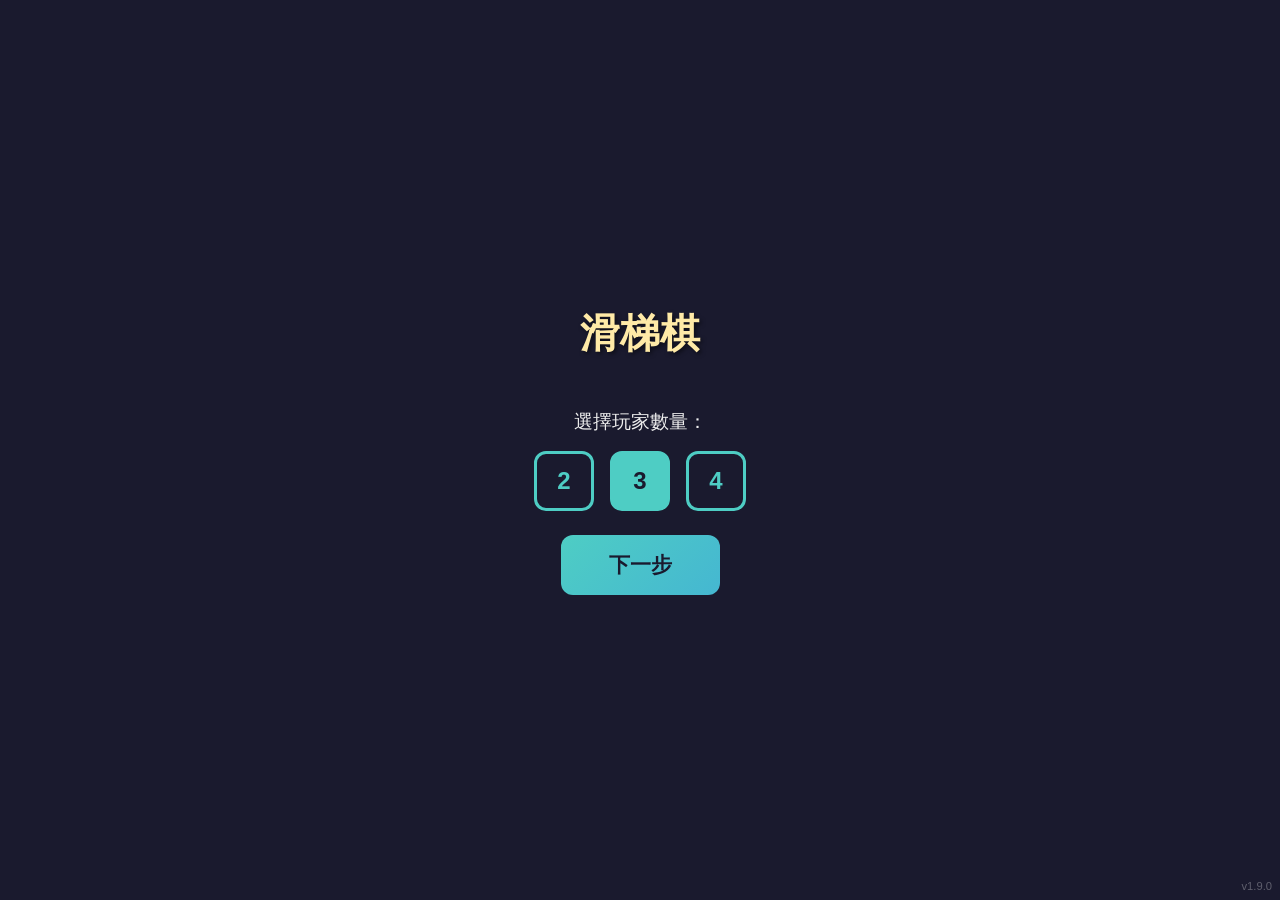
<file: index.html>
<!DOCTYPE html>
<html lang="zh-TW">
<head>
    <meta charset="UTF-8">
    <meta name="viewport" content="width=device-width, initial-scale=1.0, maximum-scale=1.0, user-scalable=no">
    <meta name="apple-mobile-web-app-capable" content="yes">
    <meta name="apple-mobile-web-app-status-bar-style" content="black-translucent">
    <meta http-equiv="Cache-Control" content="no-cache, no-store, must-revalidate">
    <meta http-equiv="Pragma" content="no-cache">
    <meta http-equiv="Expires" content="0">
    <title>滑梯棋</title>
    <link rel="stylesheet" href="css/style.css?v=1.9.0">
</head>
<body>
    <!-- Setup Screen -->
    <div id="setup-screen">
        <!-- Step 1: Player Count -->
        <div id="step1-player-count">
            <h1>滑梯棋</h1>
            <div class="step-content">
                <p class="step-label">選擇玩家數量：</p>
                <div id="player-count-buttons">
                    <button class="count-btn" data-count="2">2</button>
                    <button class="count-btn selected" data-count="3">3</button>
                    <button class="count-btn" data-count="4">4</button>
                </div>
            </div>
            <button id="next-step-btn">下一步</button>
        </div>

        <!-- Step 2: Player Settings -->
        <div id="step2-player-settings" class="hidden">
            <h1>滑梯棋</h1>
            <div id="player-cards"></div>
            <div class="step2-buttons">
                <button id="back-btn">返回</button>
                <button id="start-btn">開始遊戲</button>
            </div>
        </div>
    </div>

    <!-- Game Screen -->
    <div id="game-screen" class="hidden">
        <button id="pause-btn">⏸</button>
        <div id="game-layout">
            <div id="board-container">
                <canvas id="board-canvas"></canvas>
            </div>
            <div id="side-panel">
                <div id="info-panel">
                    <div id="current-turn"></div>
                    <div id="player-positions"></div>
                </div>
                <div id="spinner-container">
                    <canvas id="spinner-canvas"></canvas>
                    <div id="spin-hint">點擊轉盤</div>
                </div>
            </div>
        </div>
    </div>

    <!-- Pause Screen Overlay -->
    <div id="pause-screen" class="hidden">
        <div id="pause-content">
            <h2>遊戲暫停</h2>
            <div class="pause-buttons">
                <button id="resume-btn">繼續遊玩</button>
                <button id="pause-restart-btn">重新開始</button>
                <button id="end-game-btn">結束遊戲</button>
            </div>
        </div>
    </div>

    <!-- Win Screen Overlay -->
    <div id="win-screen" class="hidden">
        <div id="win-content">
            <h2 id="win-message"></h2>
            <div id="ranking-list"></div>
            <button id="restart-btn">再玩一次</button>
        </div>
    </div>

    <!-- Version -->
    <div id="version">v1.9.0</div>

    <!-- Release Notes Overlay -->
    <div id="release-notes-screen" class="hidden">
        <div id="release-notes-content">
            <h2>Release Notes</h2>
            <div id="release-notes-list"></div>
            <button id="release-notes-close">關閉</button>
        </div>
    </div>

    <script src="js/release-notes.js?v=1.9.0"></script>
    <script src="js/sound.js?v=1.9.0"></script>
    <script src="js/board.js?v=1.9.0"></script>
    <script src="js/player.js?v=1.9.0"></script>
    <script src="js/spinner.js?v=1.9.0"></script>
    <script src="js/ai.js?v=1.9.0"></script>
    <script src="js/main.js?v=1.9.0"></script>
</body>
</html>
</file>
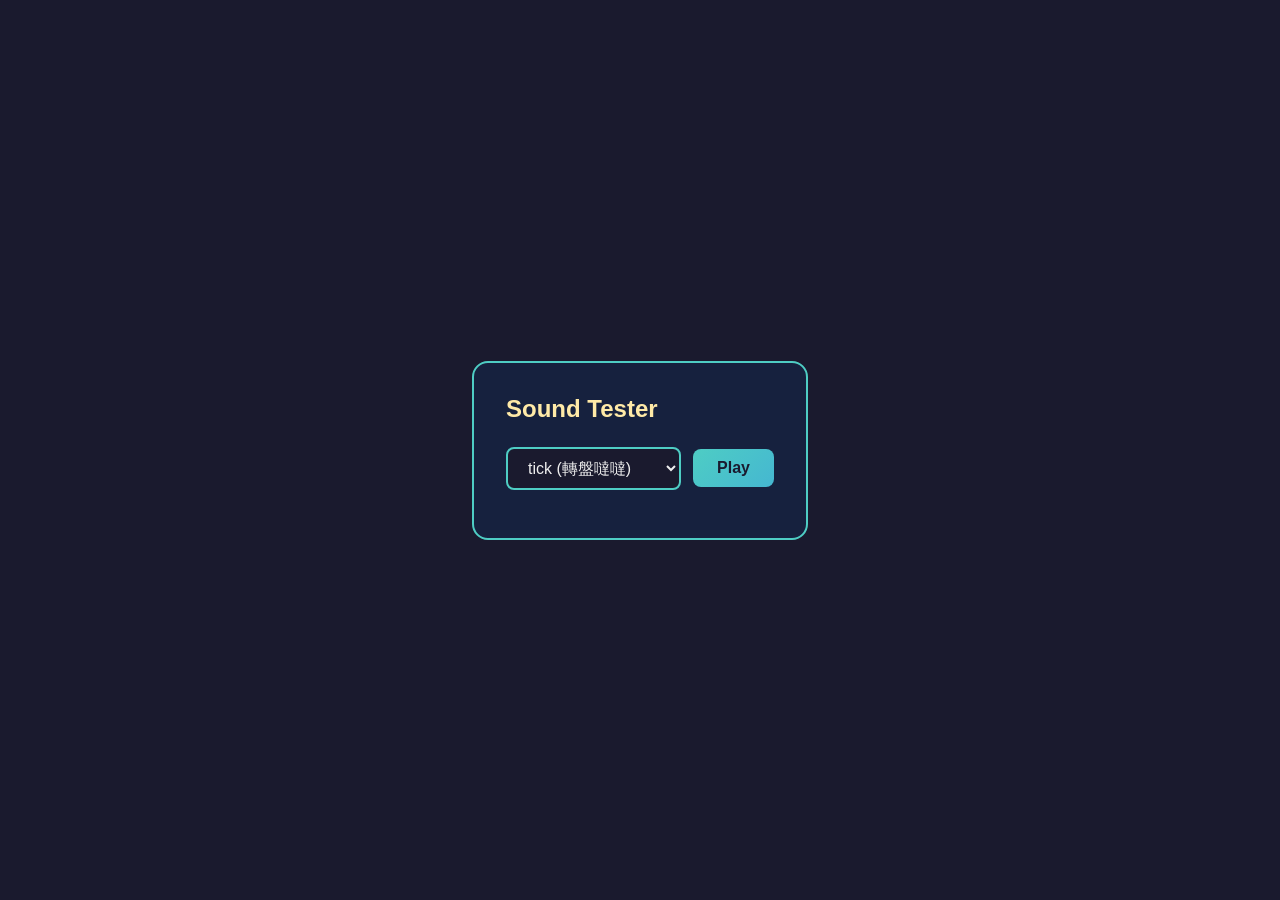
<file: dev.html>
<!DOCTYPE html>
<html lang="zh-TW">
<head>
    <meta charset="UTF-8">
    <meta name="viewport" content="width=device-width, initial-scale=1.0">
    <title>滑梯棋 - Dev Tools</title>
    <style>
        body {
            font-family: -apple-system, BlinkMacSystemFont, 'Segoe UI', Roboto, sans-serif;
            background: #1a1a2e;
            color: #eee;
            display: flex;
            align-items: center;
            justify-content: center;
            height: 100vh;
            margin: 0;
        }
        .panel {
            background: #16213e;
            border-radius: 16px;
            padding: 32px;
            border: 2px solid #4ECDC4;
        }
        h1 { color: #FFEAA7; font-size: 1.5rem; margin: 0 0 24px; }
        .row {
            display: flex;
            gap: 12px;
            align-items: center;
        }
        select {
            padding: 10px 16px;
            font-size: 1rem;
            border-radius: 8px;
            border: 2px solid #4ECDC4;
            background: #1a1a2e;
            color: #eee;
            min-width: 160px;
        }
        button {
            padding: 10px 24px;
            font-size: 1rem;
            border: none;
            border-radius: 8px;
            background: linear-gradient(135deg, #4ECDC4, #45B7D1);
            color: #1a1a2e;
            font-weight: bold;
            cursor: pointer;
        }
        button:active { transform: scale(0.95); }
        .status {
            margin-top: 16px;
            font-size: 0.85rem;
            color: rgba(255,255,255,0.5);
        }
    </style>
</head>
<body>
    <div class="panel">
        <h1>Sound Tester</h1>
        <div class="row">
            <select id="sound-select">
                <option value="spinnerTick">tick (轉盤噠噠)</option>
                <option value="spinnerResult">result (轉盤結果)</option>
                <option value="step">step (前進)</option>
                <option value="ladderClimb">ladder (爬梯)</option>
                <option value="snakeSlide">snake (滑蛇)</option>
                <option value="win">win (勝利)</option>
            </select>
            <button id="play-btn">Play</button>
        </div>
        <div class="status" id="status"></div>
    </div>

    <script src="js/sound.js"></script>
    <script>
        const playBtn = document.getElementById('play-btn');
        const select = document.getElementById('sound-select');
        const status = document.getElementById('status');

        playBtn.addEventListener('click', () => {
            Sound.resume();
            const fn = Sound[select.value];
            if (fn) {
                fn();
                status.textContent = `Playing: ${select.value}`;
            }
        });
    </script>
</body>
</html>
</file>
<file: css/style.css>
/* Reset & Base */
*, *::before, *::after {
    margin: 0;
    padding: 0;
    box-sizing: border-box;
}

html, body {
    width: 100%;
    height: 100%;
    overflow: hidden;
    font-family: -apple-system, BlinkMacSystemFont, 'Segoe UI', Roboto, sans-serif;
    background: #1a1a2e;
    color: #eee;
    touch-action: none;
    -webkit-touch-callout: none;
    -webkit-user-select: none;
    user-select: none;
}

.hidden {
    display: none !important;
}

/* Setup Screen */
#setup-screen {
    display: flex;
    flex-direction: column;
    align-items: center;
    justify-content: center;
    height: 100%;
    padding: 20px;
}

#setup-screen h1 {
    font-size: 2.5rem;
    color: #FFEAA7;
    text-shadow: 2px 2px 4px rgba(0,0,0,0.5);
    margin-bottom: 24px;
}

/* Step 1: Player Count */
#step1-player-count {
    display: flex;
    flex-direction: column;
    align-items: center;
    gap: 24px;
}

.step-content {
    display: flex;
    flex-direction: column;
    align-items: center;
    gap: 16px;
}

.step-label {
    font-size: 1.2rem;
    color: #eee;
}

#player-count-buttons {
    display: flex;
    gap: 16px;
}

.count-btn {
    width: 60px;
    height: 60px;
    font-size: 1.5rem;
    font-weight: bold;
    border: 3px solid #4ECDC4;
    border-radius: 12px;
    background: transparent;
    color: #4ECDC4;
    cursor: pointer;
    transition: all 0.2s;
}

.count-btn.selected {
    background: #4ECDC4;
    color: #1a1a2e;
}

.count-btn:active {
    transform: scale(0.95);
}

#next-step-btn {
    padding: 16px 48px;
    font-size: 1.3rem;
    border: none;
    border-radius: 12px;
    background: linear-gradient(135deg, #4ECDC4, #45B7D1);
    color: #1a1a2e;
    font-weight: bold;
    cursor: pointer;
    min-height: 52px;
    transition: transform 0.1s;
}

#next-step-btn:active {
    transform: scale(0.95);
}

/* Step 2: Player Settings */
#step2-player-settings {
    display: flex;
    flex-direction: column;
    align-items: center;
    gap: 20px;
}

#player-cards {
    display: flex;
    flex-wrap: wrap;
    justify-content: center;
    gap: 16px;
    max-width: 400px;
}

.player-card {
    display: flex;
    flex-direction: column;
    align-items: center;
    gap: 12px;
    padding: 16px 24px;
    background: #16213e;
    border-radius: 16px;
    min-width: 140px;
}

.player-card-header {
    font-size: 1.3rem;
    font-weight: bold;
    color: #FFEAA7;
}

.color-row {
    display: flex;
    align-items: center;
    gap: 10px;
}

.color-selector {
    width: 36px;
    height: 36px;
    border-radius: 50%;
    cursor: pointer;
    border: 3px solid #fff;
    transition: transform 0.2s, box-shadow 0.2s;
}

.color-selector:hover {
    transform: scale(1.1);
    box-shadow: 0 0 10px rgba(255,255,255,0.5);
}

.color-selector:active {
    transform: scale(0.95);
}

.color-label {
    font-size: 1rem;
    color: #eee;
    min-width: 24px;
}

.type-toggle {
    padding: 8px 16px;
    border: 2px solid #4ECDC4;
    border-radius: 8px;
    background: transparent;
    color: #4ECDC4;
    font-size: 1rem;
    cursor: pointer;
    min-width: 70px;
    transition: all 0.2s;
}

.type-toggle:active {
    background: #4ECDC4;
    color: #1a1a2e;
}

.step2-buttons {
    display: flex;
    gap: 16px;
}

#back-btn {
    padding: 16px 32px;
    font-size: 1.2rem;
    border: 2px solid #888;
    border-radius: 12px;
    background: transparent;
    color: #888;
    font-weight: bold;
    cursor: pointer;
    min-height: 52px;
    transition: all 0.2s;
}

#back-btn:active {
    background: #888;
    color: #1a1a2e;
}

#start-btn, #restart-btn {
    padding: 16px 32px;
    font-size: 1.2rem;
    border: none;
    border-radius: 12px;
    background: linear-gradient(135deg, #4ECDC4, #45B7D1);
    color: #1a1a2e;
    font-weight: bold;
    cursor: pointer;
    min-height: 52px;
    min-width: 44px;
    transition: transform 0.1s;
}

#start-btn:active, #restart-btn:active {
    transform: scale(0.95);
}

/* Game Screen */
#game-screen {
    height: 100%;
    width: 100%;
    display: flex;
    flex-direction: column;
}

#game-layout {
    display: flex;
    flex-direction: column;
    height: 100%;
    width: 100%;
}

#board-container {
    flex: 1;
    display: flex;
    align-items: center;
    justify-content: center;
    min-height: 0;
    padding: 4px;
}

#board-canvas {
    display: block;
}

#side-panel {
    display: flex;
    flex-direction: row;
    align-items: center;
    gap: 8px;
    padding: 8px;
    background: #16213e;
    flex-shrink: 0;
}

#info-panel {
    flex: 1;
    display: flex;
    flex-direction: column;
    gap: 4px;
    min-width: 0;
}

#current-turn {
    font-size: 1rem;
    font-weight: bold;
    padding: 4px 8px;
}

.turn-indicator {
    font-size: 1rem;
}

#player-positions {
    display: flex;
    flex-direction: column;
    gap: 2px;
    padding: 0 8px;
}

.player-pos {
    padding: 2px 8px;
    font-size: 0.85rem;
    background: rgba(255,255,255,0.05);
    border-radius: 4px;
}

.turn-order-title {
    font-size: 0.8rem;
    color: #FFEAA7;
    margin-bottom: 4px;
}

#spinner-container {
    display: flex;
    flex-direction: column;
    align-items: center;
    justify-content: center;
    gap: 4px;
    flex-shrink: 0;
    width: 120px;
    height: 140px;
}

#spinner-canvas {
    display: block;
    cursor: pointer;
}

#spin-hint {
    font-size: 0.85rem;
    color: #FFEAA7;
    text-align: center;
}

/* Pause Button */
#pause-btn {
    position: absolute;
    top: 12px;
    right: 12px;
    width: 44px;
    height: 44px;
    font-size: 1.2rem;
    border: none;
    border-radius: 50%;
    background: rgba(255,255,255,0.15);
    color: #eee;
    cursor: pointer;
    z-index: 10;
    transition: background 0.2s;
}

#pause-btn:active {
    background: rgba(255,255,255,0.3);
}

/* Win Screen */
#win-screen {
    position: fixed;
    top: 0;
    left: 0;
    width: 100%;
    height: 100%;
    background: rgba(0,0,0,0.8);
    display: flex;
    align-items: center;
    justify-content: center;
    z-index: 100;
}

#win-content {
    text-align: center;
    padding: 40px;
    background: #16213e;
    border-radius: 20px;
    border: 3px solid #FFEAA7;
}

#win-message {
    font-size: 2rem;
    margin-bottom: 16px;
}

#ranking-list {
    margin-bottom: 20px;
    text-align: left;
}

.ranking-item {
    padding: 8px 12px;
    margin: 6px 0;
    background: rgba(255,255,255,0.05);
    border-radius: 8px;
    border-left: 4px solid #eee;
    font-size: 1rem;
    display: flex;
    justify-content: space-between;
    align-items: center;
}

.ranking-pos {
    font-size: 0.8rem;
    color: rgba(255,255,255,0.4);
}

/* Pause Screen */
#pause-screen {
    position: fixed;
    top: 0;
    left: 0;
    width: 100%;
    height: 100%;
    background: rgba(0,0,0,0.85);
    display: flex;
    align-items: center;
    justify-content: center;
    z-index: 100;
}

#pause-content {
    text-align: center;
    padding: 40px;
    background: #16213e;
    border-radius: 20px;
    border: 3px solid #4ECDC4;
}

#pause-content h2 {
    font-size: 1.8rem;
    color: #FFEAA7;
    margin-bottom: 24px;
}

.pause-buttons {
    display: flex;
    flex-direction: column;
    gap: 12px;
}

.pause-buttons button {
    padding: 14px 32px;
    font-size: 1.1rem;
    border: none;
    border-radius: 10px;
    font-weight: bold;
    cursor: pointer;
    min-width: 180px;
    transition: transform 0.1s;
}

.pause-buttons button:active {
    transform: scale(0.95);
}

#resume-btn {
    background: linear-gradient(135deg, #4ECDC4, #45B7D1);
    color: #1a1a2e;
}

#pause-restart-btn {
    background: #F39C12;
    color: #1a1a2e;
}

#end-game-btn {
    background: transparent;
    border: 2px solid #888;
    color: #888;
}

/* ===== Responsive: Phone Portrait (default) ===== */
/* Board takes most space, panel at bottom */

/* ===== Responsive: Wider screens / iPad ===== */
@media (min-width: 768px) {
    #game-layout {
        flex-direction: row;
    }

    #board-container {
        flex: 1;
        padding: 8px;
    }

    #side-panel {
        flex-direction: column;
        width: 220px;
        justify-content: center;
        padding: 16px;
        gap: 16px;
    }

    #info-panel {
        gap: 8px;
    }

    .player-pos {
        font-size: 0.95rem;
        padding: 4px 10px;
    }

    #current-turn {
        font-size: 1.1rem;
    }

    .turn-indicator {
        font-size: 1.1rem;
    }

    #spin-hint {
        font-size: 1rem;
    }

    #spinner-container {
        width: 180px;
        height: 200px;
    }
}

/* Larger iPads / desktops */
@media (min-width: 1024px) {
    #side-panel {
        width: 280px;
        padding: 24px;
    }

    .player-pos {
        font-size: 1rem;
        padding: 6px 12px;
    }

    #current-turn {
        font-size: 1.2rem;
    }
}

/* Very small phones */
@media (max-height: 600px) and (max-width: 767px) {
    #side-panel {
        padding: 4px 8px;
    }

    .player-pos {
        font-size: 0.75rem;
        padding: 1px 6px;
    }

    #current-turn {
        font-size: 0.85rem;
        padding: 2px 6px;
    }

    #spin-hint {
        font-size: 0.75rem;
    }
}

/* Version */
#version {
    position: fixed;
    bottom: 8px;
    right: 8px;
    font-size: 0.7rem;
    color: rgba(255,255,255,0.3);
    pointer-events: auto;
    cursor: pointer;
    z-index: 50;
}

#version:hover {
    color: rgba(255,255,255,0.6);
}

/* Release Notes */
#release-notes-screen {
    position: fixed;
    top: 0;
    left: 0;
    width: 100%;
    height: 100%;
    background: rgba(0,0,0,0.85);
    display: flex;
    align-items: center;
    justify-content: center;
    z-index: 200;
}

#release-notes-content {
    background: #16213e;
    border-radius: 20px;
    border: 3px solid #4ECDC4;
    padding: 24px;
    max-width: 420px;
    width: 90%;
    max-height: 80vh;
    overflow-y: auto;
}

#release-notes-content h2 {
    font-size: 1.5rem;
    color: #FFEAA7;
    margin-bottom: 16px;
    text-align: center;
}

.rn-version {
    margin-bottom: 16px;
}

.rn-version-header {
    font-size: 1rem;
    font-weight: bold;
    color: #4ECDC4;
    margin-bottom: 4px;
}

.rn-version-header span {
    font-size: 0.75rem;
    color: rgba(255,255,255,0.4);
    font-weight: normal;
    margin-left: 8px;
}

.rn-version ul {
    list-style: none;
    padding-left: 12px;
}

.rn-version li {
    font-size: 0.85rem;
    color: #ccc;
    padding: 2px 0;
}

.rn-version li::before {
    content: '• ';
    color: #4ECDC4;
}

#release-notes-close {
    display: block;
    margin: 16px auto 0;
    padding: 10px 32px;
    font-size: 1rem;
    border: 2px solid #888;
    border-radius: 10px;
    background: transparent;
    color: #888;
    font-weight: bold;
    cursor: pointer;
}

#release-notes-close:active {
    background: #888;
    color: #1a1a2e;
}
</file>
